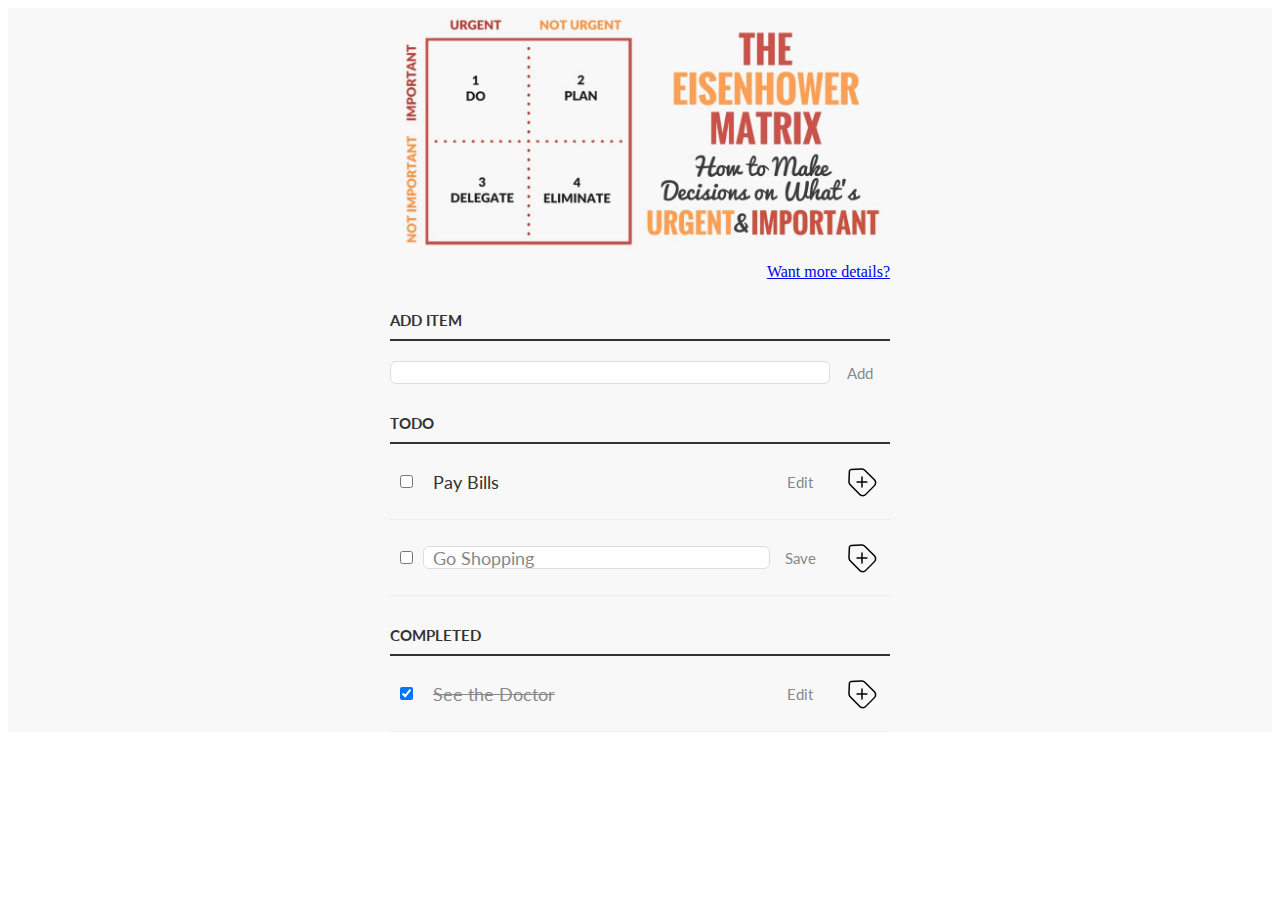
<file: index.html>
<!DOCTYPE html>
<html lang="en">
  <head>
    <title>Todo App</title>
    <link
      href="https://fonts.googleapis.com/css?family=Lato:300,400,700"
      rel="stylesheet"
    />
    <link rel="stylesheet" href="style.css" media="screen" charset="utf-8" />
  </head>
  <body>
    <div class="wrapper">
      <div class="eisenhower-matrix">
        <img src="./eisenhower-matrix.jpg" alt="eisenhower matrix image" />
        <a
          class="more-inf"
          href="https://goal-life.com/page/method/matrix-eisenhower"
          >Want more details?</a
        >
      </div>
      <div class="centered-main-page-element">
        <div id="topSectionForAddingElementToList">
          <label for="new-task">Add Item</label>
          <div class="task-row-wrapper">
            <input id="new-task" class="task" type="text" />
            <button>Add</button>
          </div>
        </div>
        <h3>Todo</h3>
        <ul id="incompleteTasks">
          <li>
            <input type="checkbox" />
            <label class="task">Pay Bills</label>
            <input type="text" class="task" />
            <button class="edit">Edit</button>
            <button class="delete">
              <img src="./remove.svg" alt="remove button background image" />
            </button>
          </li>
          <li class="editMode">
            <input type="checkbox" />
            <label class="task">Go Shopping</label>
            <input type="text" value="Go Shopping" class="task" />
            <button class="edit">Save</button>
            <button class="delete">
              <img src="./remove.svg" alt="remove button background image" />
            </button>
          </li>
        </ul>
        <h3>Completed</h3>
        <ul id="completed-tasks">
          <li>
            <input type="checkbox" checked />
            <label class="task">See the Doctor</label>
            <input type="text" class="task" />
            <button class="edit">Edit</button>
            <button class="delete">
              <img src="./remove.svg" alt="remove button background image" />
            </button>
          </li>
        </ul>
      </div>
    </div>
    <script type="text/javascript" src="app.js"></script>
  </body>
</html>
</file>
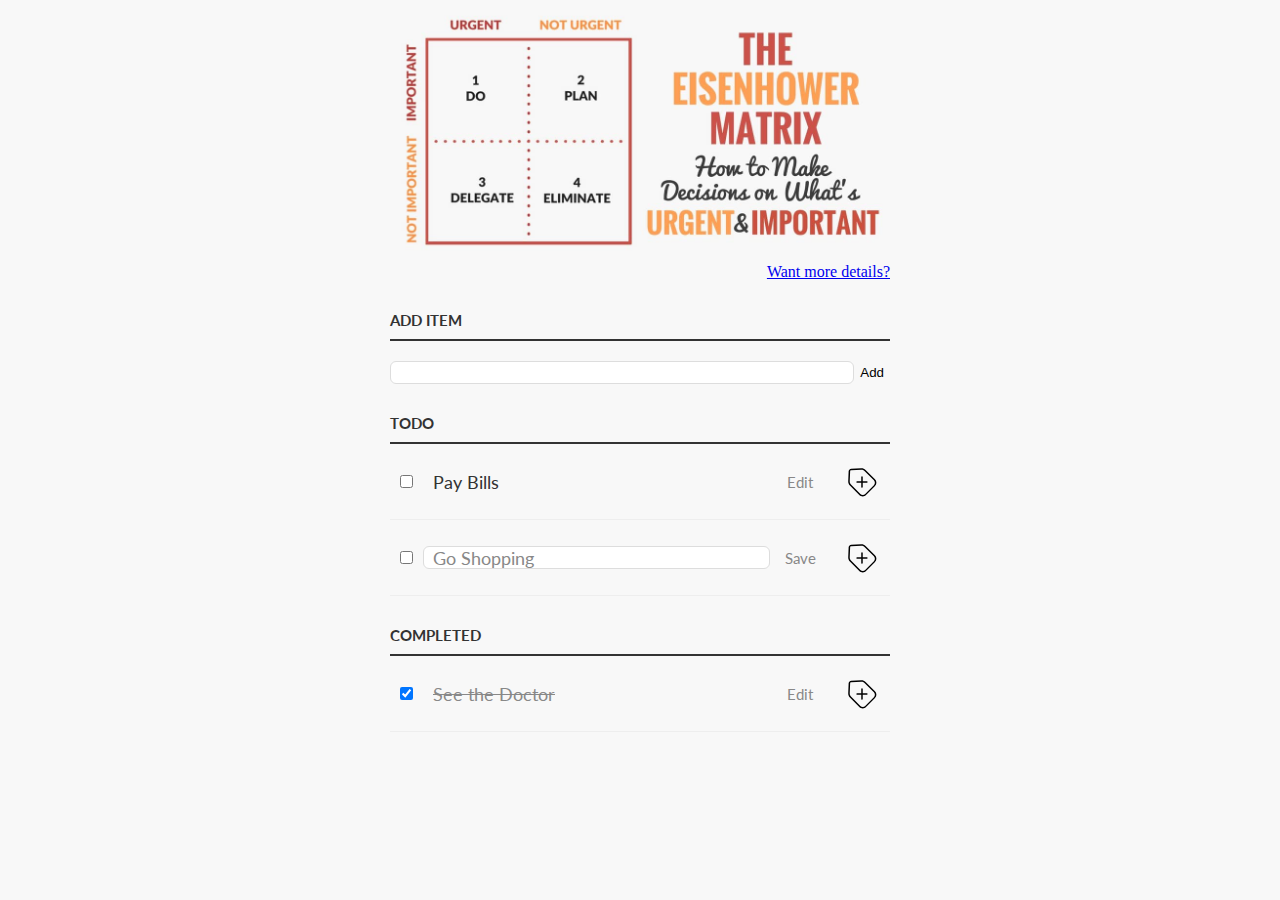
<file: pages/main/index.html>
<!DOCTYPE html>
<html lang="en">
  <head>
    <meta charset="UTF-8" />
    <meta http-equiv="X-UA-Compatible" content="IE=edge" />
    <meta name="viewport" content="width=device-width, initial-scale=1.0" />
    <title>Todo App</title>
    <link
        href="https://fonts.googleapis.com/css?family=Lato:300,400,700"
        rel="stylesheet"
    />
    <link rel="stylesheet" href="style.css" media="screen" />
  </head>
  <body class="wrapper">
    <header class="eisenhower-matrix">
      <img
          src="../../assets/images/eisenhower-matrix.jpg"
          alt="eisenhower matrix image"
      />
      <a
          class="more-inf"
          href="https://goal-life.com/page/method/matrix-eisenhower"
          >Want more details?</a
      >
    </header>
    <main class="todo-list-block">
      <section>
        <label id="label-new-task" class="new-task" for="new-task">Add Item</label>
        <div class="task-row-wrapper">
          <input id="new-task" class="task input-text-style" type="text" />
          <button class="button-hover">Add</button>
        </div>
      </section>
      <h3 class="header-three-style">Todo</h3>
      <ul id="incomplete-tasks">
        <li class="list-style">
          <input class="checkbox-style" type="checkbox" />
          <label class="task list-style-label">Pay Bills</label>
          <input
              type="text"
              class="task input-text-style input-text-list-width edit-text"
          />
          <button class="button-hover edit button-style">Edit</button>
          <button class="button-hover delete button-style">
            <img
                class="delete-button-background"
                src="../../assets/svg/remove-button-image.svg"
                alt=""
            />
          </button>
        </li>
        <li class="list-style edit-mode">
          <input class="checkbox-style" type="checkbox" />
          <label class="task list-style-label">Go Shopping</label>
          <input
              type="text"
              value="Go Shopping"
              class="task input-text-style input-text-list-width edit-text"
          />
          <button class="button-hover edit button-style">Save</button>
          <button class="button-hover delete button-style">
            <img
                class="delete-button-background"
                src="../../assets/svg/remove-button-image.svg"
                alt=""
            />
          </button>
        </li>
      </ul>
      <h3 class="header-three-style">Completed</h3>
      <ul id="completed-tasks">
        <li class="list-style">
          <input class="checkbox-style" type="checkbox" checked />
          <label class="task list-style-label completed-tasks-label"
              >See the Doctor</label
          >
          <input
              type="text"
              class="task input-text-style input-text-list-width edit-text"
          />
          <button class="button-hover edit button-style">Edit</button>
          <button class="button-hover delete button-style">
            <img
                class="delete-button-background"
                src="../../assets/svg/remove-button-image.svg"
                alt=""
            />
          </button>
        </li>
      </ul>
    </main>
    <script src="app.js"></script>
  </body>
</html>
</file>
<file: style.css>
:root {
    --dark-gray: #333;
    --font-Lato: Lato, sans-serif;
}

/* Basic Style */
.wrapper {
    background-color: #f8f8f8;
    color: var(--dark-gray);
    font-family: var(--font-Lato);
}

.eisenhower-matrix {
    width: 500px;
    margin: 0 auto;
    display: block;
    text-align: right;
}

.eisenhower-matrix img {
    width: 100%;
}

.eisenhower-matrix .more-inf {
    font-family: fantasy, cursive;
}

@media (max-width:768px) {
    .eisenhower-matrix {
        text-align: center;
    }
}

.centered-main-page-element {
    display: block;
    width: 500px;
    margin: 0 auto 0;
}

.task {
    width: 56%;
    display: inline-block;
    flex-grow: 1;
}

.task-row-wrapper {
    display: flex;
}

ul {
    margin: 0;
    padding: 0px;
}

li,
h3 {
    list-style: none;
}

input,
button {
    outline: none;
}

button {
    background: none;
    border: 0px;
    color: #888;
    font-size: 15px;
    width: 60px;
    font-family: var(--font-Lato);
    cursor: pointer;
}

button:hover {
    color: #3a3a3a;
}

/* Heading */
h3,
label[for='new-task'] {
    color: var(--dark-gray);
    font-weight: 700;
    font-size: 15px;
    border-bottom: 2px solid var(--dark-gray);
    padding: 30px 0 10px;
    margin: 0;
    text-transform: uppercase;
}

input[type="text"] {
    margin: 0;
    font-size: 18px;
    line-height: 18px;
    height: 21px;
    padding: 0 9px;
    border: 1px solid #ddd;
    background: #fff;
    border-radius: 6px;
    font-family: var(--font-Lato);
    color: #888;
}

input[type="text"]:focus {
    color: var(--dark-gray);
}

/* New Task */
label[for='new-task'] {
    display: block;
    margin: 0 0 20px;
}

input#new-task {
    width: 318px;
}

/* Task list */
li {
    overflow: hidden;
    padding: 20px 0;
    border-bottom: 1px solid #eee;
    display: flex;
    justify-content: space-between;
    align-items: center;
}

li>* {
    vertical-align: middle;
}

li>input[type="checkbox"] {
    margin: 0 10px;
}

li>label {
    padding-left: 10px;
    box-sizing: border-box;
    font-size: 18px;
    width: 226px;
}

li>input[type="text"] {
    width: 226px;
}

button.delete img {
    height: 2em;
    transform: rotateZ(45deg);
    transition: transform 200ms ease-in;
}

button.delete img:hover {
    transform: rotateZ(0);
}

/* Completed */
ul#completed-tasks label {
    text-decoration: line-through;
    color: #888;
}

/* Edit Task */
ul li.editMode label,
ul li input[type=text] {
    display: none;
}

ul li.editMode input[type=text] {
    display: inline-block;
    width: 224px;
}
</file>
<file: pages/main/style.css>
:root {
    --dark-gray: #333;
    --font-Lato: Lato, sans-serif;
}

/* Basic Style */
.wrapper {
    background-color: #f8f8f8;
    color: var(--dark-gray);
    font-family: var(--font-Lato);
}

.eisenhower-matrix {
    width: 500px;
    margin: 0 auto;
    display: block;
    text-align: right;
}

.eisenhower-matrix img {
    width: 100%;
}

.eisenhower-matrix .more-inf {
    font-family: fantasy, cursive;
}

@media (max-width:768px) {

    .eisenhower-matrix {
        text-align: center;
    }

}

.todo-list-block {
    display: block;
    width: 500px;
    margin: 0 auto 0;
}

.list-style-label {
    padding-left: 10px;
    box-sizing: border-box;
    font-size: 18px;
    width: 226px;
}

.task {
    width: 56%;
    display: inline-block;
    flex-grow: 1;
}

.task-row-wrapper {
    display: flex;
}

ul {
    margin: 0;
    padding: 0px;
}

li,
h3 {
    list-style: none;
}

input,
button {
    outline: none;
}

button {
    background: none;
    border: 0px;
}

.button-style {
    color: #888;
    font-size: 15px;
    width: 60px;
    font-family: var(--font-Lato);
    cursor: pointer;
}

button:hover {
    color: #3a3a3a;
}

/* Heading */
.header-three-style,
.new-task {
    color: var(--dark-gray);
    font-weight: 700;
    font-size: 15px;
    border-bottom: 2px solid var(--dark-gray);
    padding: 30px 0 10px;
    margin: 0;
    text-transform: uppercase;
}

input[type="text"] {
    margin: 0;
}

.input-text-style {
    font-size: 18px;
    line-height: 18px;
    height: 21px;
    padding: 0 9px;
    border: 1px solid #ddd;
    background: #fff;
    border-radius: 6px;
    font-family: var(--font-Lato);
    color: #888;
}

.input-text-style:focus {
    color: var(--dark-gray);
}

/* New Task */
#label-new-task {
    display: block;
    margin: 0 0 20px;
}

#new-task {
    width: 318px;
}

/* Task list */
.list-style {
    overflow: hidden;
    padding: 20px 0;
    border-bottom: 1px solid #eee;
    display: flex;
    justify-content: space-between;
    align-items: center;
}

.list-style>* {
    vertical-align: middle;
}

.list-style>.checkbox-style {
    margin: 0 10px;
}

.list-style>.input-text-list-width {
    width: 226px;
}

.delete .delete-button-background {
    height: 2em;
    transform: rotateZ(45deg);
    transition: transform 200ms ease-in;
}

.delete .delete-button-background:hover {
    transform: rotateZ(0);
}

/* Completed */
.completed-tasks-label {
    text-decoration: line-through;
    color: #888;
}

/* Edit Task */
.list-style.edit-mode label,
.edit-text,
#completed-tasks .edit-mode .list-style-label,
#completed-tasks .list-style .input-text-style {
    display: none;
}

.edit-mode .edit-text {
    display: inline-block;
    width: 224px;
}

#completed-tasks .edit-mode .input-text-style {
    display: inline-block;
}
</file>
